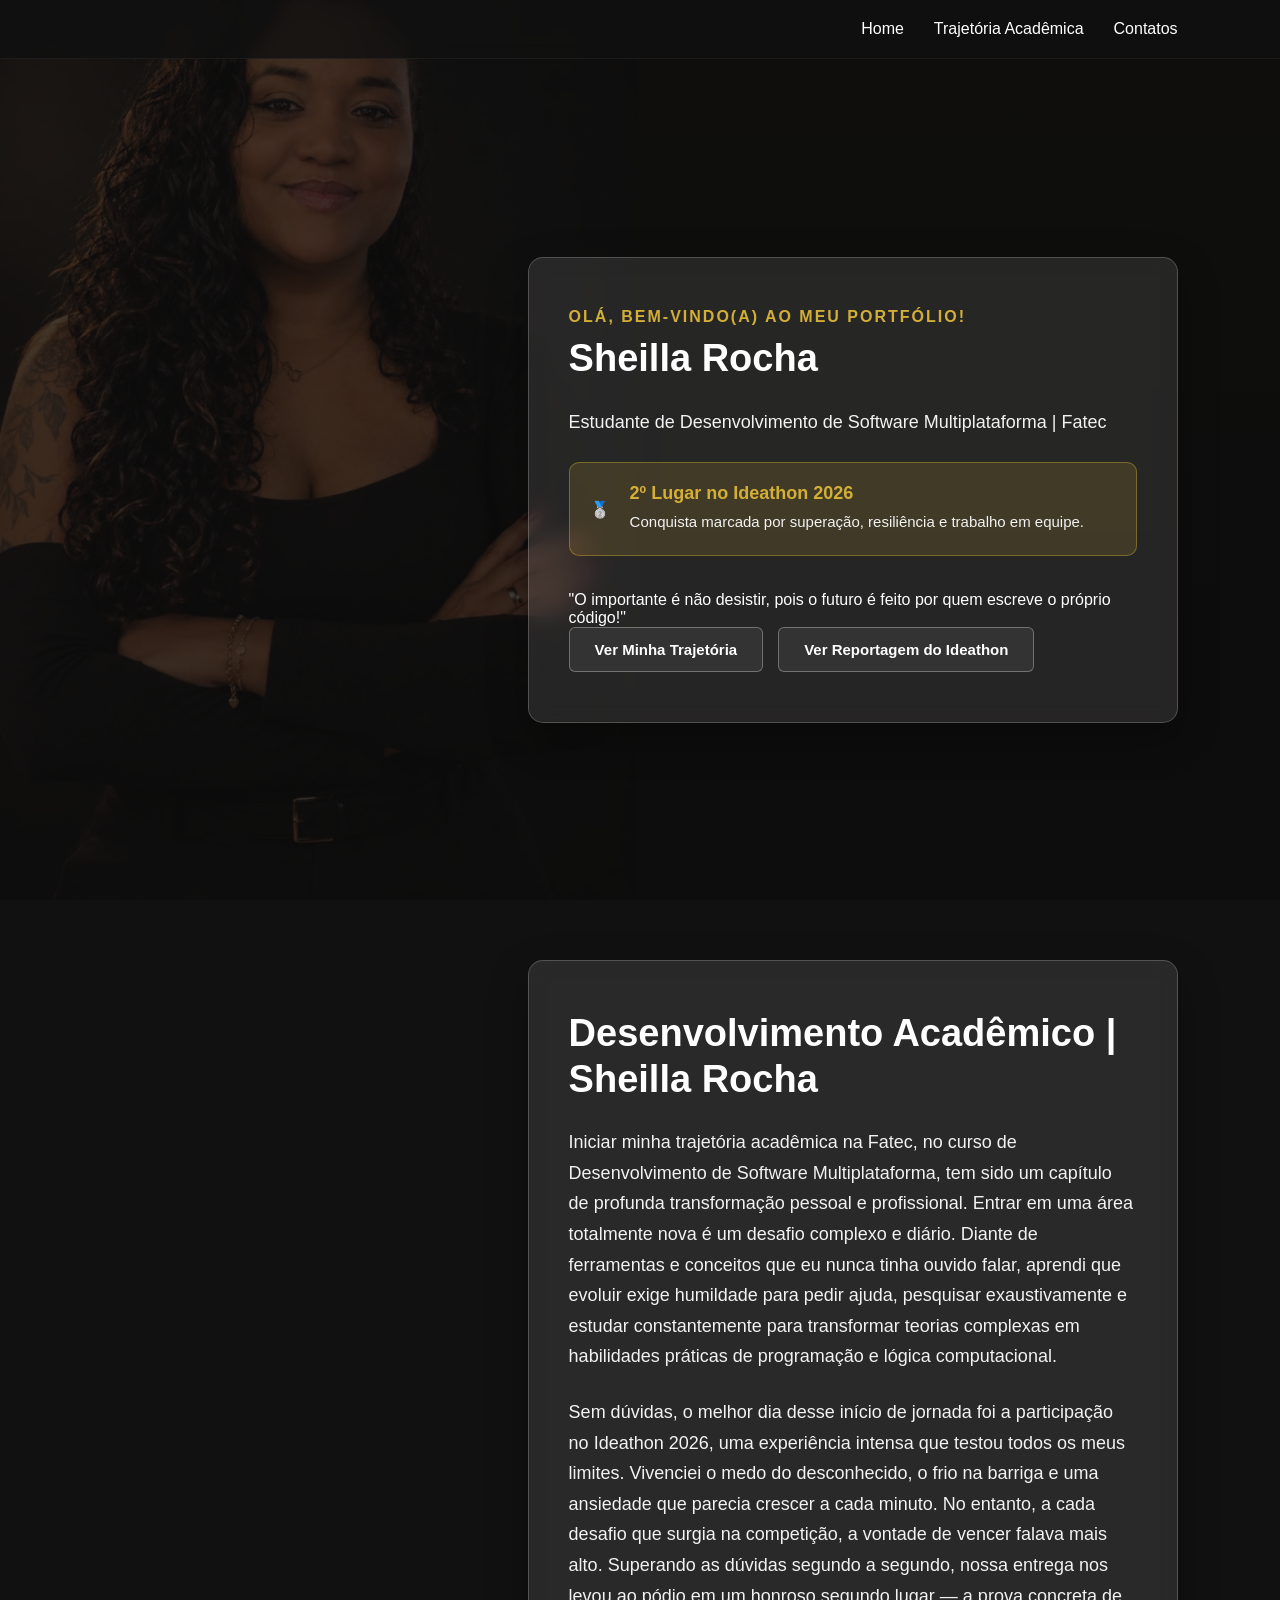
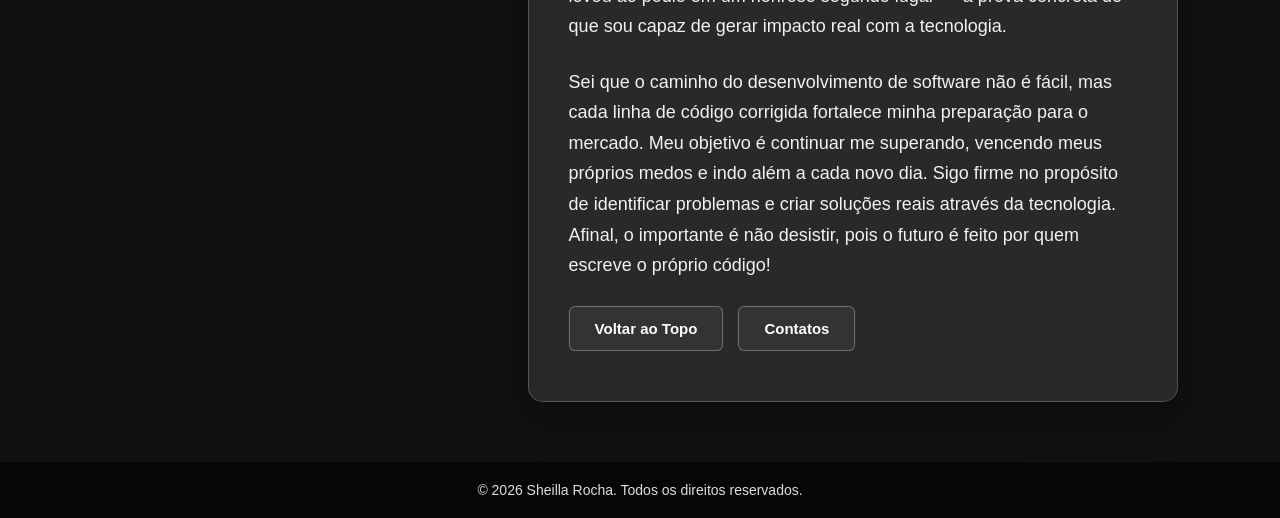
<file: index.html>
<!--
Descricao: Exercicio da aula 02 - Introdução básica ao HTML e CSS 
nome_arquivo: Home.html
nome_exercicio: Atividade 02 - Introdução básica ao HTML e CSS
nome_aluno: Sheilla Debora Pereira da Rocha
email_aluno: sheilla.rocha@aluno.cps.sp.gov.br
turma: WEBI-ISW028-A
-->
<!DOCTYPE html>
<html lang="pt-BR">
<head>
    <meta charset="UTF-8">
    <meta name="viewport" content="width=device-width, initial-scale=1.0">
    <title>Portfólio Profissional | Sheilla Rocha</title>
    <link rel="stylesheet" href="style.css">
</head>
<body>
    <header class="cabecalho">
        <nav class="menu">
            <a href="#HOME">Home</a>
            <a href="#academico">Trajetória Acadêmica</a>
            <a href="imagens/SheillaRocha.png" target="_blank">Contatos</a>
        </nav>
    </header>
    <div class="container-principal">
        <main id="HOME" class="conteudo-principal">
            <section class="apresentacao">
                <span class="subtitulo-home">Olá, bem-vindo(a) ao meu portfólio!</span>
                <h1>Sheilla Rocha</h1>
                <p class="profissao">Estudante de Desenvolvimento de Software Multiplataforma | Fatec</p>
                <div class="card-conquista">
                    <span class="trofeu">🥈</span>
                    <div>
                        <h3>2º Lugar no Ideathon 2026</h3>
                        <p>Conquista marcada por superação, resiliência e trabalho em equipe.</p>
                    </div>
                </div>
                <blockquote class="frase-impacto">
                    "O importante é não desistir, pois o futuro é feito por quem escreve o próprio código!"
                </blockquote>
                <div class="links">
                    <a href="#academico" class="botao">Ver Minha Trajetória</a>
                    <a href="https://www.instagram.com/p/DdkMB2nlmP4/" target="_blank" class="botao botao-destaque">
                        Ver Reportagem do Ideathon
                    </a>
                </div>
            </section>
        </main>
        <main id="academico" class="conteudo-principal">
            <section class="apresentacao">
                <h1>Desenvolvimento Acadêmico | Sheilla Rocha</h1>

                <p>
                    Iniciar minha trajetória acadêmica na Fatec, no curso de 
                    Desenvolvimento de Software Multiplataforma, tem sido um 
                    capítulo de profunda transformação pessoal e profissional.
                    Entrar em uma área totalmente nova é um desafio complexo 
                    e diário. Diante de ferramentas e conceitos que eu nunca 
                    tinha ouvido falar, aprendi que evoluir exige humildade 
                    para pedir ajuda, pesquisar exaustivamente e estudar 
                    constantemente para transformar teorias complexas em 
                    habilidades práticas de programação e lógica computacional.
                </p>
                <p>
                    Sem dúvidas, o melhor dia desse início de jornada foi a participação 
                    no Ideathon 2026, uma experiência intensa que testou 
                    todos os meus limites. Vivenciei o medo do desconhecido, 
                    o frio na barriga e uma ansiedade que parecia crescer a 
                    cada minuto. No entanto, a cada desafio que surgia na competição,
                    a vontade de vencer falava mais alto. Superando as dúvidas segundo
                    a segundo, nossa entrega nos levou ao pódio em um honroso segundo
                    lugar — a prova concreta de que sou capaz de gerar impacto real com a tecnologia.
                </p>
                <p>
                    Sei que o caminho do desenvolvimento de software não é fácil,
                    mas cada linha de código corrigida fortalece minha preparação
                    para o mercado. Meu objetivo é continuar me superando, vencendo
                    meus próprios medos e indo além a cada novo dia. Sigo firme no
                    propósito de identificar problemas e criar soluções reais através
                    da tecnologia. Afinal, o importante é não desistir, 
                    pois o futuro é feito por quem escreve o próprio código!
                </p>

                <div class="links">
                    <a href="#HOME" class="botao">Voltar ao Topo</a>
                    <a href="imagens/SheillaRocha.png" target="_blank" class="botao">Contatos</a>
                </div>
            </section>
        </main>
    </div>
    <footer class="rodape">
        <p>&copy; 2026 Sheilla Rocha. Todos os direitos reservados.</p>
    </footer>
</body>
</html>
</file>
<file: style.css>
* {
    margin: 0;
    padding: 0;
    box-sizing: border-box;
}
html {
    scroll-behavior: smooth;
}
body {
    font-family: Arial, Helvetica, sans-serif;
    color: #ffffff;
    min-height: 100vh;
    background-color: #111111; 
    position: relative;
    display: flex;
    flex-direction: column;
}
body::before {
    content: "";
    position: fixed;
    top: 0;
    left: 0;
    width: 100vw;
    height: 100vh;
    background-image: linear-gradient(rgba(0, 0, 0, 0.35), rgba(0, 0, 0, 0.45)), url("imagens/Sheilla.Rocha.png");
    background-size: cover;
    background-position: left top; 
    background-repeat: no-repeat;
    background-attachment: fixed;
    opacity: 0.35; 
    z-index: -1;   
}
.container-principal {
    width: 100%;
    margin-top: 80px;
    flex: 1;
    display: flex;
    flex-direction: column;
    z-index: 1; 
}
.cabecalho {
    width: 100%;
    position: fixed;
    top: 0;
    left: 0;
    z-index: 100;
    padding: 20px 8%;
    background-color: rgba(17, 17, 17, 0.80);
    backdrop-filter: blur(8px);
    border-bottom: 1px solid rgba(255, 255, 255, 0.05);
}
.menu {
    display: flex;
    justify-content: flex-end;
    align-items: center;
    gap: 30px;
}
.menu a {
    color: #ffffff;
    text-decoration: none;
    font-size: 16px;
    font-weight: 500;
    transition: 0.3s ease;
}
.menu a:hover {
    color: #d4af37;
}

.conteudo-principal {
    min-height: calc(100vh - 80px);
    display: flex;
    justify-content: flex-end; 
    align-items: center;
    padding: 60px 8%; 
    scroll-margin-top: 100px; 
}
.apresentacao {
    width: 100%;
    max-width: 650px; 
    text-align: left; 
    padding: 50px 40px;
    background-color: rgba(255, 255, 255, 0.10);
    border: 1px solid rgba(255, 255, 255, 0.20);
    border-radius: 15px;
    backdrop-filter: blur(10px);
    box-shadow: 0 15px 40px rgba(0, 0, 0, 0.30);
    position: relative; 
    z-index: 2;         
}
.apresentacao h1 {
    font-size: 38px; 
    line-height: 1.2;
    margin-bottom: 25px;
    font-weight: 700;
}
.apresentacao p {
    max-width: 100%; 
    margin: 0 0 25px 0; 
    font-size: 18px;
    line-height: 1.7;
    color: #f2f2f2;
}
.links {
    display: flex;
    justify-content: flex-start; 
    align-items: center;
    gap: 15px;
    flex-wrap: wrap;
    position: relative; 
    z-index: 5;         
}
.botao {
    display: inline-block;
    padding: 13px 25px;
    color: #ffffff;
    background-color: #333333;
    border: 1px solid rgba(255, 255, 255, 0.30);
    border-radius: 6px;
    text-decoration: none;
    font-size: 15px;
    font-weight: 600;
    transition: all 0.3s ease;
}
.botao:hover {
    background-color: #d4af37;
    color: #111111;
    transform: translateY(-3px);
    box-shadow: 0 8px 20px rgba(0, 0, 0, 0.25);
}
.rodape {
    width: 100%;
    padding: 20px;
    text-align: center;
    background-color: rgba(0, 0, 0, 0.60);
    position: relative;
    z-index: 2; 
}
.rodape p {
    font-size: 14px;
    color: #dddddd;
}
.subtitulo-home {
    display: block;
    color: #d4af37;
    font-size: 16px;
    font-weight: 600;
    text-transform: uppercase;
    letter-spacing: 2px;
    margin-bottom: 10px;
}
.profissao {
    font-size: 18px;
    color: #cccccc ;
    margin-bottom: 30px ;
}
.card-conquista {
    display: flex;
    align-items: center;
    gap: 20px;
    background: rgba(212, 175, 55, 0.15); 
    border: 1px solid rgba(212, 175, 55, 0.4);
    padding: 20px;
    border-radius: 10px;
    margin-bottom: 35px;
    text-align: left;
}
.card-conquista h3 {
    color: #d4af37;
    font-size: 18px;
    margin-bottom: 5px;
}
.card-conquista p {
    font-size: 15px;
    margin: 0;
}
</file>
